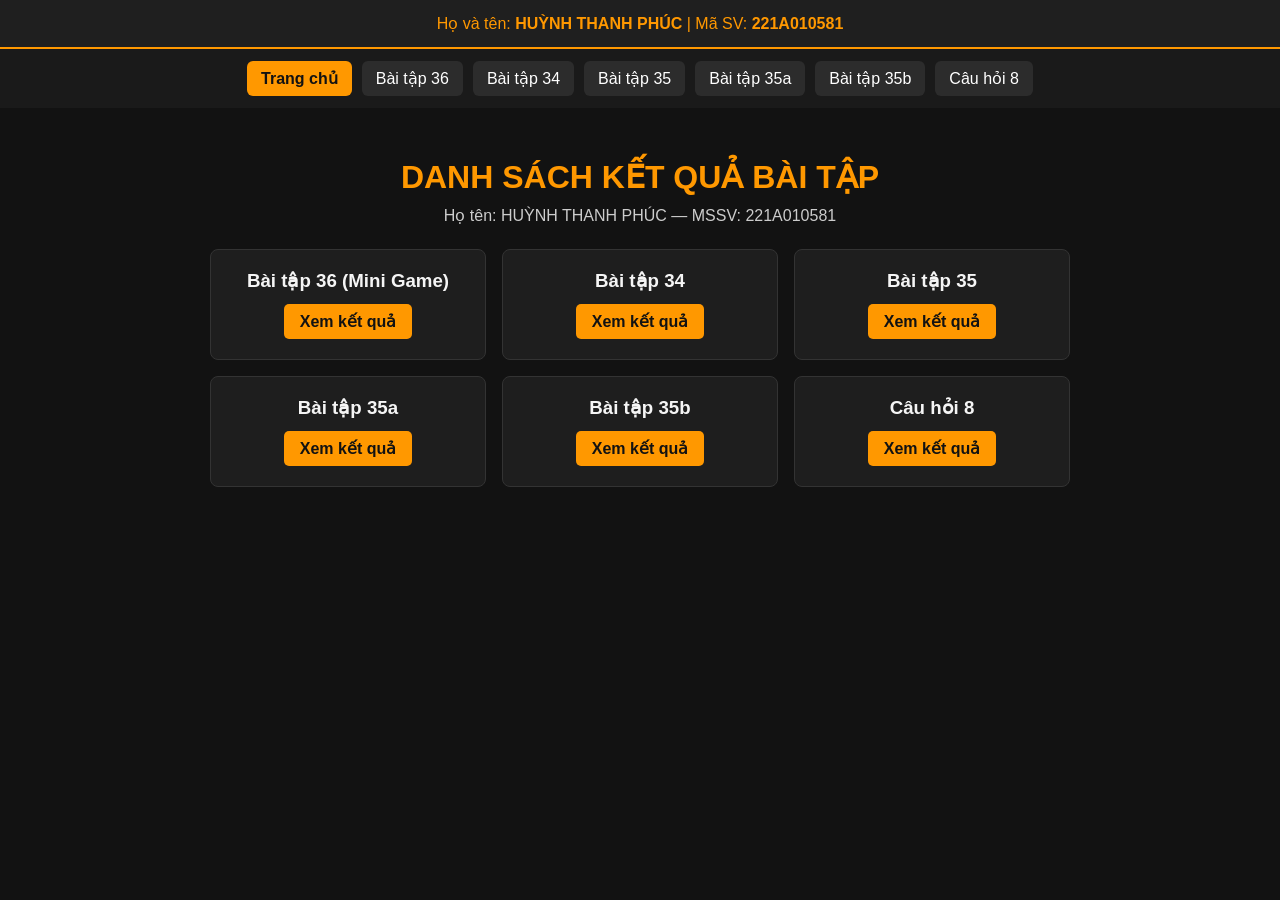
<file: index.html>
<!DOCTYPE html>
<html lang="vi">
<head>
    <meta charset="UTF-8">
    <meta name="viewport" content="width=device-width, initial-scale=1.0">
    <title>Trang chủ - 221A010581</title>
    <link rel="stylesheet" href="css/style.css">
</head>
<body>

    <div class="student-info">
        Họ và tên: <strong>HUỲNH THANH PHÚC</strong> | Mã SV: <strong>221A010581</strong>
    </div>

    <nav>
        <a href="index.html" class="active">Trang chủ</a>
        <a href="221A010581_bt36.html">Bài tập 36</a>
        <a href="bai-tap/bai34/index.html">Bài tập 34</a>
        <a href="bai-tap/bai35/index.html">Bài tập 35</a>
        <a href="bai-tap/bai35a/index.html">Bài tập 35a</a>
        <a href="bai-tap/bai35b/index.html">Bài tập 35b</a>
        <a href="bai-tap/cauhoi8/index.html">Câu hỏi 8</a>
    </nav>

    <div class="container">
        <h1>DANH SÁCH KẾT QUẢ BÀI TẬP</h1>
        <p class="subtitle">Họ tên: HUỲNH THANH PHÚC — MSSV: 221A010581</p>

        <div class="grid-menu">
            <div class="card">
                <h3>Bài tập 36 (Mini Game)</h3>
                <a href="221A010581_bt36.html">Xem kết quả</a>
            </div>
            <div class="card">
                <h3>Bài tập 34</h3>
                <a href="bai-tap/bai34/index.html">Xem kết quả</a>
            </div>
            <div class="card">
                <h3>Bài tập 35</h3>
                <a href="bai-tap/bai35/index.html">Xem kết quả</a>
            </div>
            <div class="card">
                <h3>Bài tập 35a</h3>
                <a href="bai-tap/bai35a/index.html">Xem kết quả</a>
            </div>
            <div class="card">
                <h3>Bài tập 35b</h3>
                <a href="bai-tap/bai35b/index.html">Xem kết quả</a>
            </div>
            <div class="card">
                <h3>Câu hỏi 8</h3>
                <a href="bai-tap/cauhoi8/index.html">Xem kết quả</a>
            </div>
        </div>
    </div>

</body>
</html>
</file>
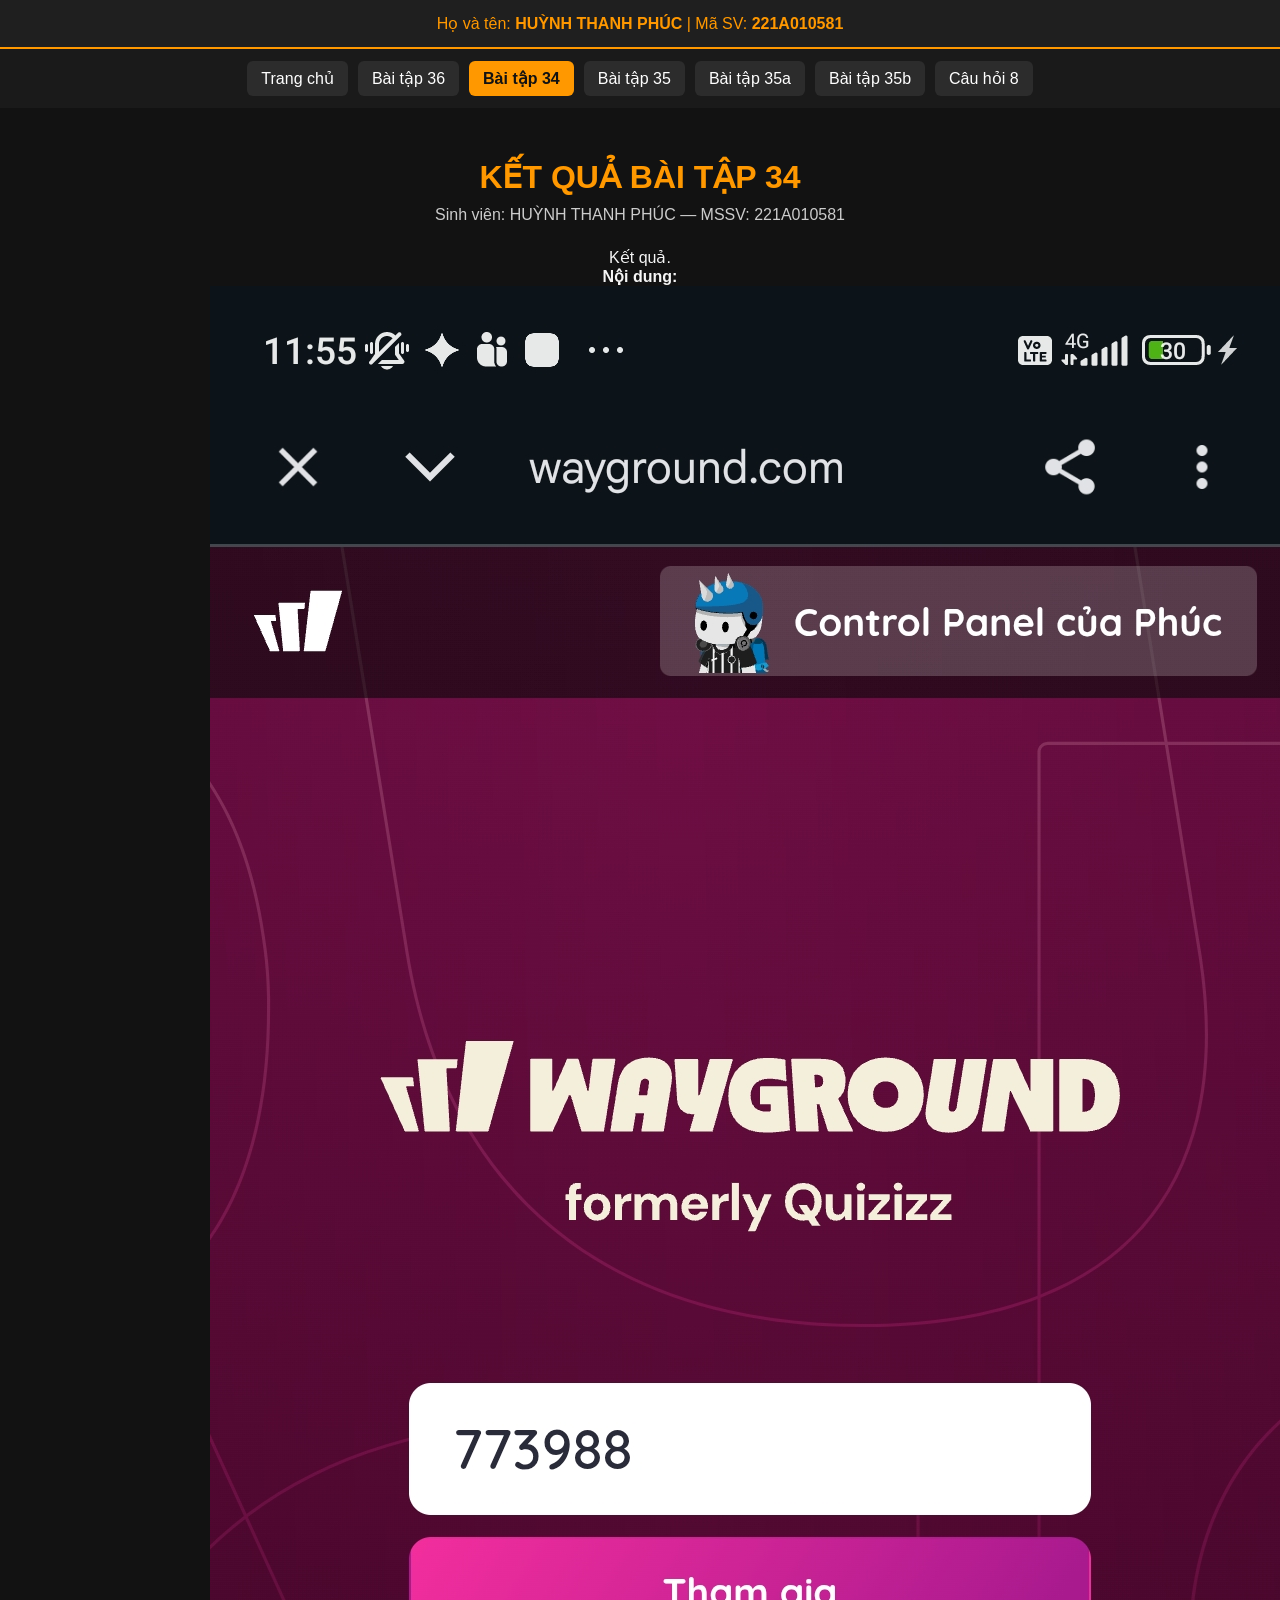
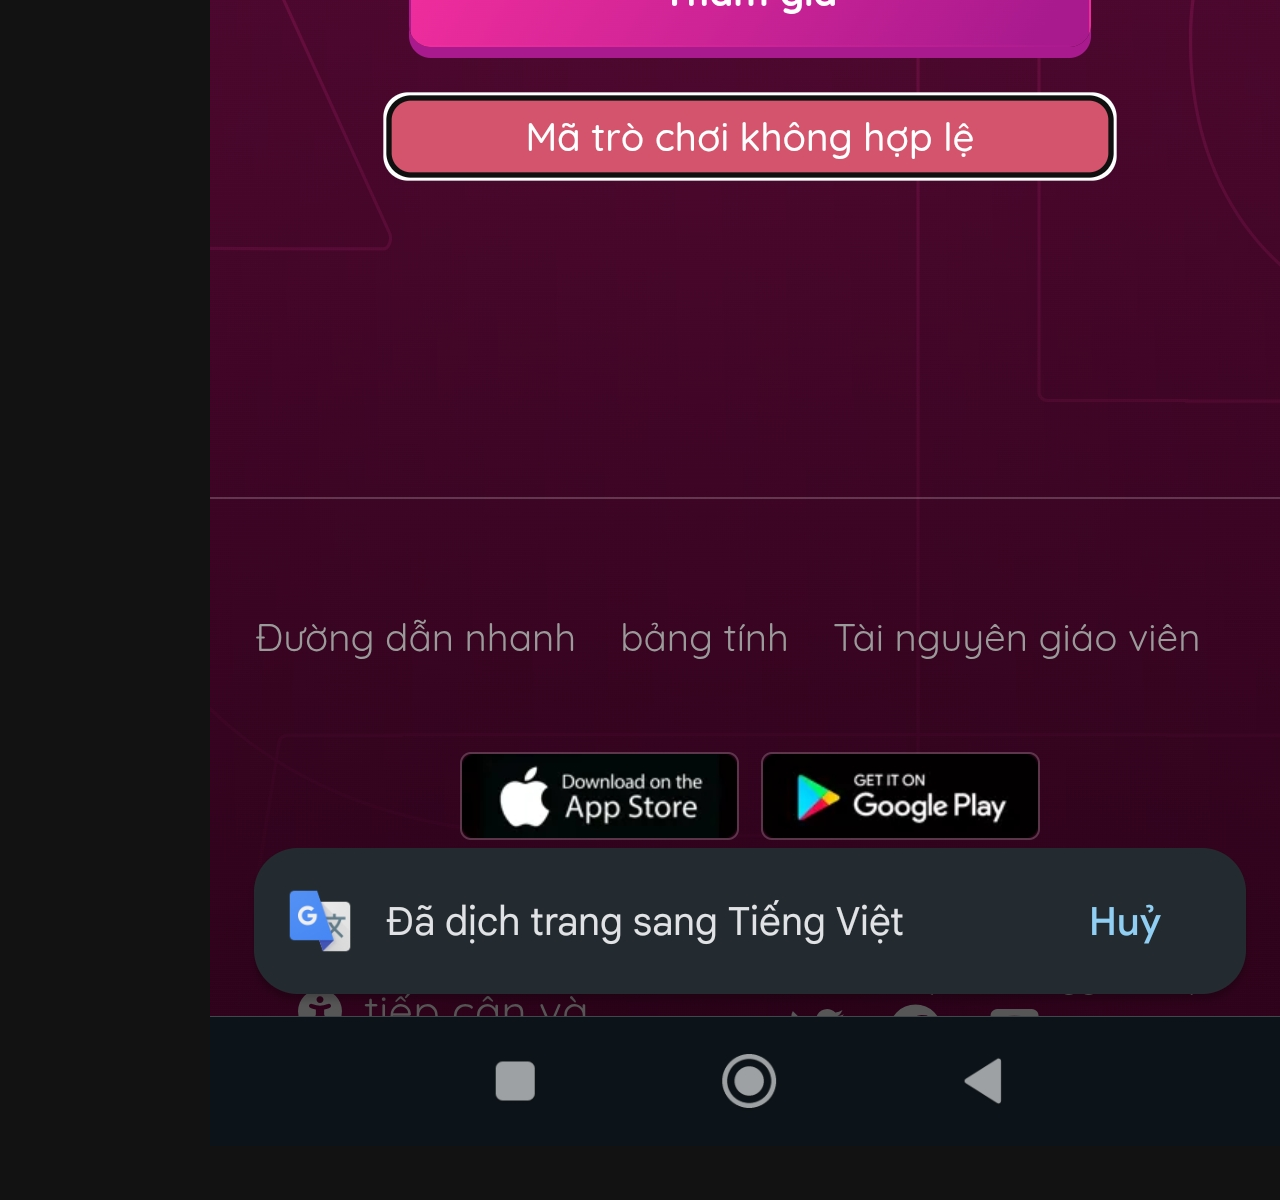
<file: bai-tap/bai34/index.html>
<!DOCTYPE html>
<html lang="vi">
<head>
    <meta charset="UTF-8">
    <meta name="viewport" content="width=device-width, initial-scale=1.0">
    <title>Kết quả Bài tập 34 - 221A010581</title>
    <link rel="stylesheet" href="../../css/style.css">
</head>
<body>

    <div class="student-info">
        Họ và tên: <strong>HUỲNH THANH PHÚC</strong> | Mã SV: <strong>221A010581</strong>
    </div>

    <nav>
        <a href="../../index.html">Trang chủ</a>
        <a href="../../221A010581_bt36.html">Bài tập 36</a>
        <a href="../bai34/index.html" class="active">Bài tập 34</a>
        <a href="../bai35/index.html">Bài tập 35</a>
        <a href="../bai35a/index.html">Bài tập 35a</a>
        <a href="../bai35b/index.html">Bài tập 35b</a>
        <a href="../cauhoi8/index.html">Câu hỏi 8</a>
    </nav>

    <div class="container">
        <h1>KẾT QUẢ BÀI TẬP 34</h1>
        <p class="subtitle">Sinh viên: HUỲNH THANH PHÚC — MSSV: 221A010581</p>

        <p>Kết quả.</p>
            <p><strong>Nội dung:</strong></p>
            <img src="h34.jpg" alt="Hình kết quả bài tập 34">
    </div>

</body>
</html>
</file>
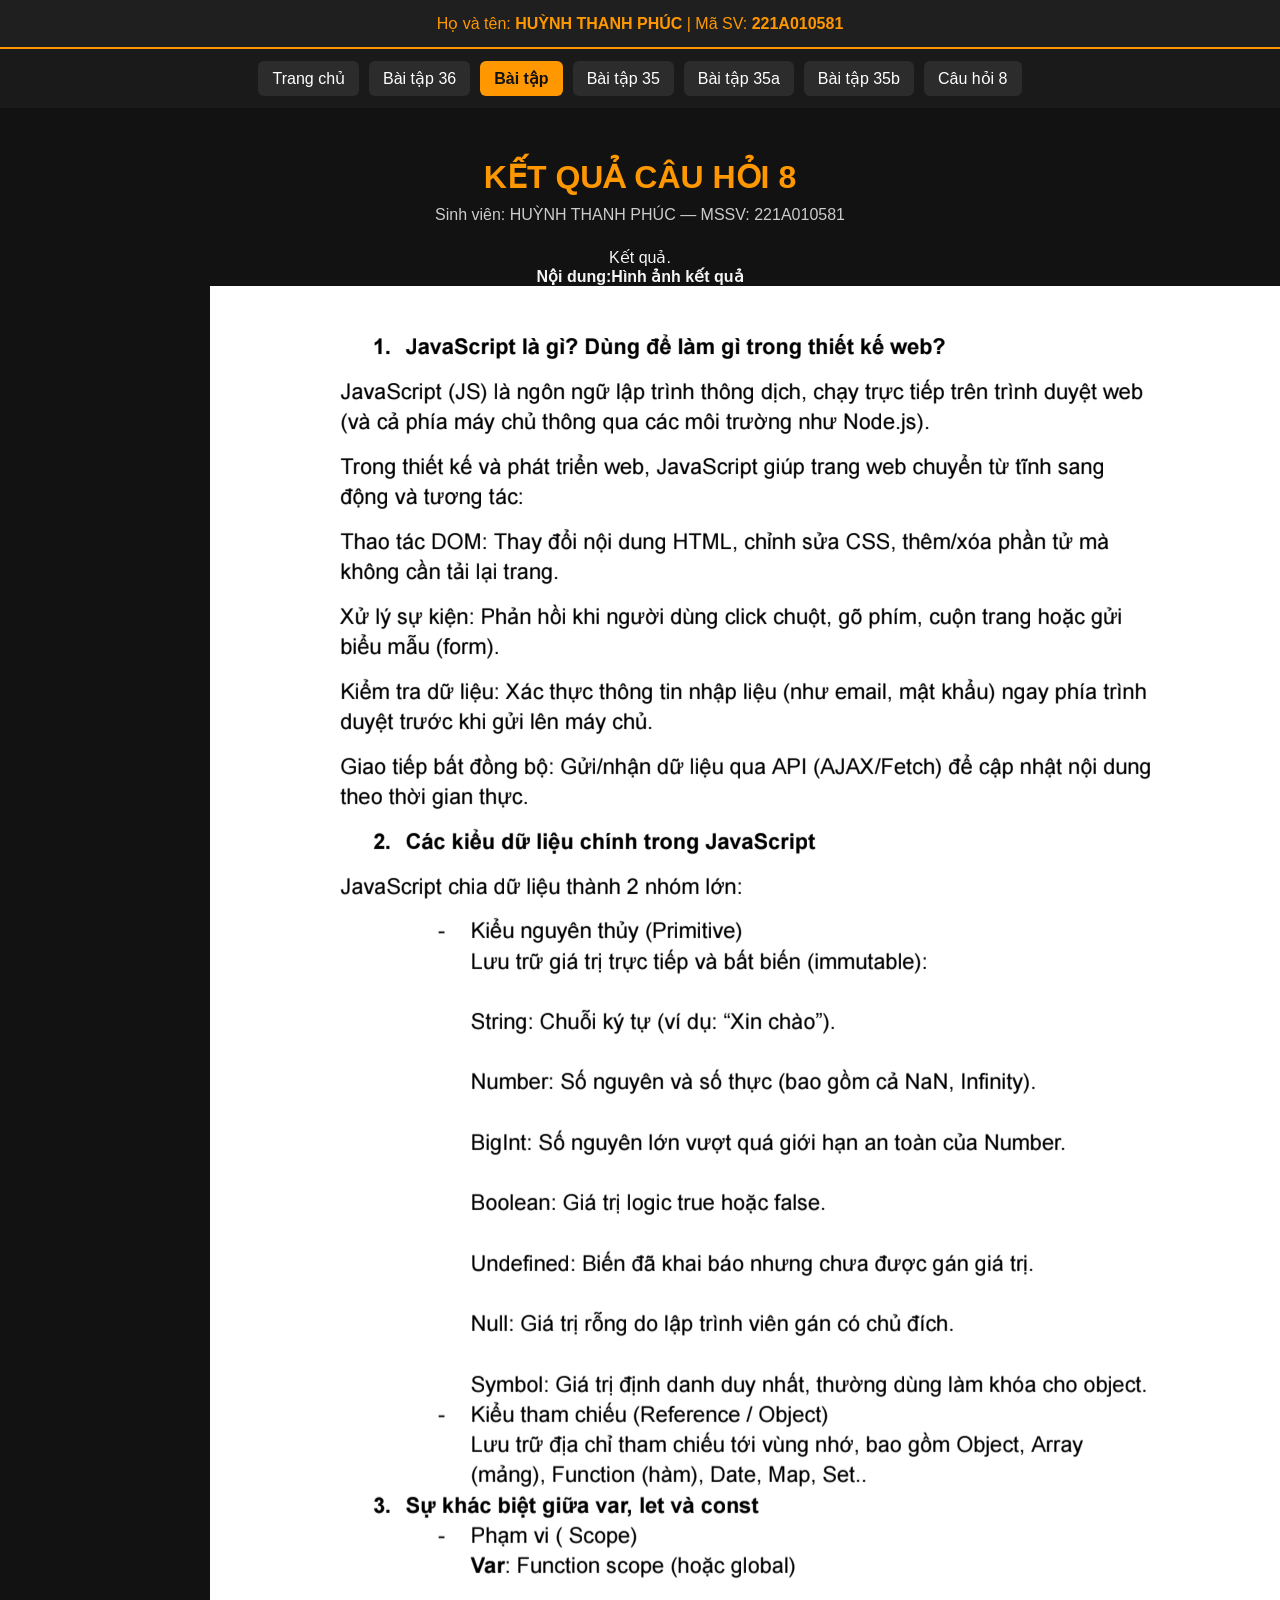
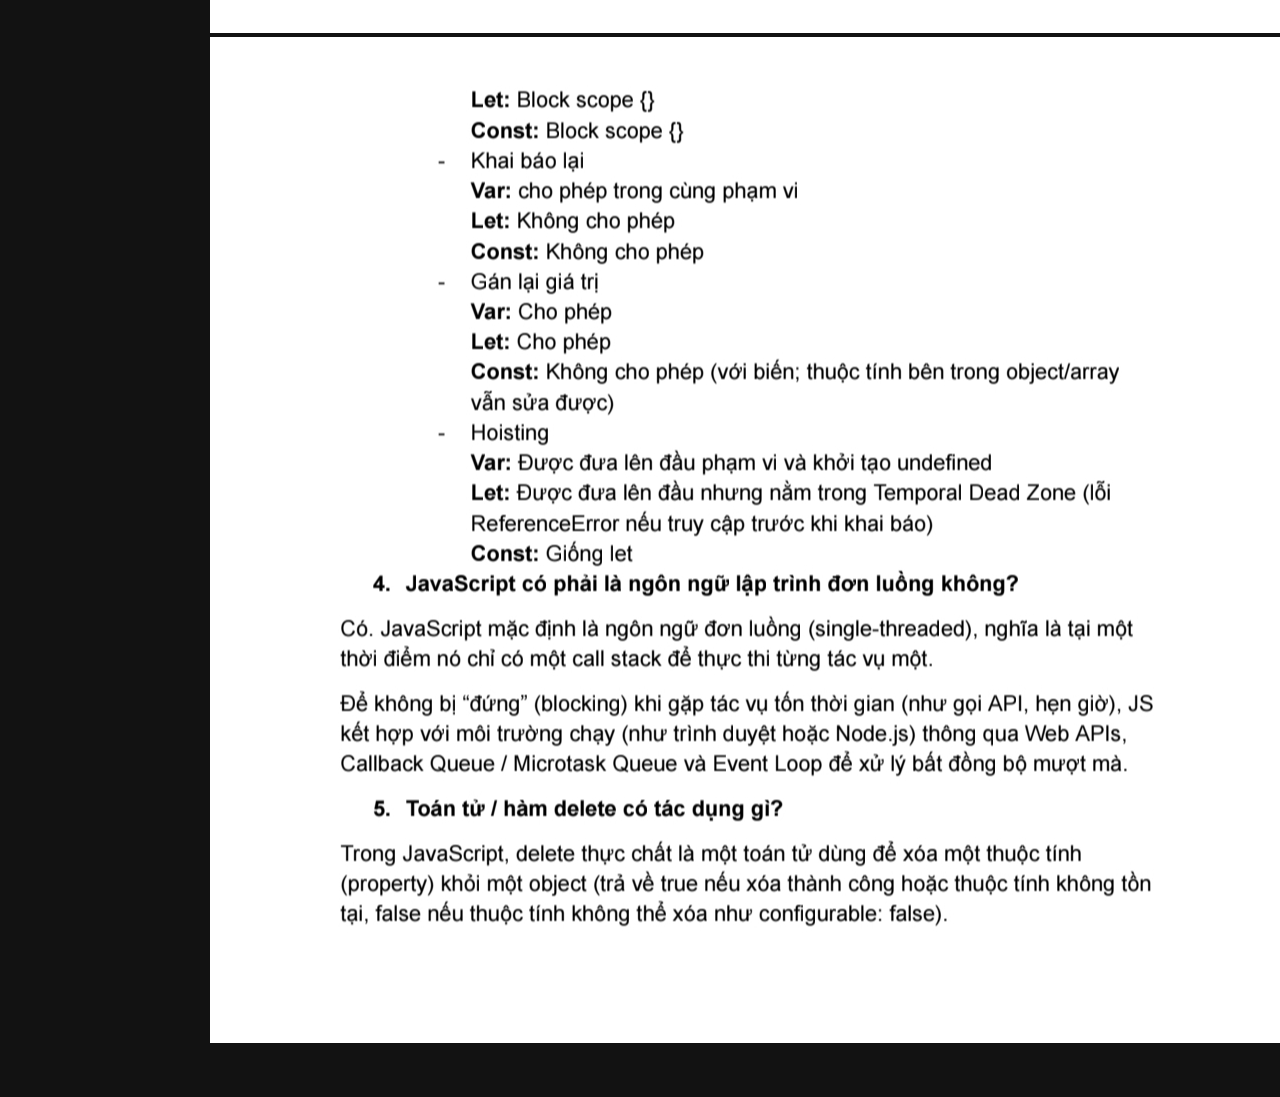
<file: bai-tap/cauhoi8/index.html>
<!DOCTYPE html>
<html lang="vi">
<head>
    <meta charset="UTF-8">
    <meta name="viewport" content="width=device-width, initial-scale=1.0">
    <title>Kết quả câu hỏi 8 - 221A010581</title>
    <link rel="stylesheet" href="../../css/style.css">
</head>
<body>

    <div class="student-info">
        Họ và tên: <strong>HUỲNH THANH PHÚC</strong> | Mã SV: <strong>221A010581</strong>
    </div>

    <nav>
        <a href="../../index.html">Trang chủ</a>
        <a href="../../221A010581_bt36.html">Bài tập 36</a>
        <a href="../bai34/index.html" class="active">Bài tập </a>
        <a href="../bai35/index.html">Bài tập 35</a>
        <a href="../bai35a/index.html">Bài tập 35a</a>
        <a href="../bai35b/index.html">Bài tập 35b</a>
        <a href="../cauhoi8/index.html">Câu hỏi 8</a>
    </nav>

    <div class="container">
        <h1>KẾT QUẢ CÂU HỎI 8</h1>
        <p class="subtitle">Sinh viên: HUỲNH THANH PHÚC — MSSV: 221A010581</p>
      <p>Kết quả.</p>
            <p><strong>Nội dung:Hình ảnh kết quả</strong></p>
      <img src="h08.jpg" alt="Hình kết quả câu hỏi 8">
      <img src="h8.jpg" alt="Hình kết quả câu hỏi  8">

        


    </div>

</body>
</html>
</file>
<file: css/style.css>
* {
    box-sizing: border-box;
    margin: 0;
    padding: 0;
    font-family: 'Segoe UI', Tahoma, Geneva, Verdana, sans-serif;
}

body {
    background-color: #121212;
    color: #f5f5f5;
}

.student-info {
    background-color: #1f1f1f;
    color: #ff9800;
    text-align: center;
    padding: 14px;
    border-bottom: 2px solid #ff9800;
}

nav {
    background-color: #1a1a1a;
    padding: 12px;
    display: flex;
    flex-wrap: wrap;
    justify-content: center;
    gap: 10px;
}

nav a {
    color: #fff;
    text-decoration: none;
    padding: 8px 14px;
    border-radius: 6px;
    background-color: #2c2c2c;
}

nav a:hover,
nav a.active {
    background-color: #ff9800;
    color: #121212;
    font-weight: bold;
}

.container {
    max-width: 900px;
    margin: 30px auto;
    padding: 20px;
    text-align: center;
}

h1 {
    color: #ff9800;
    margin-bottom: 10px;
}

.subtitle {
    color: #ccc;
    margin-bottom: 24px;
}

.grid-menu {
    display: grid;
    grid-template-columns: repeat(auto-fit, minmax(220px, 1fr));
    gap: 16px;
}

.card {
    background-color: #1e1e1e;
    border: 1px solid #333;
    border-radius: 8px;
    padding: 20px;
}

.card a {
    display: inline-block;
    margin-top: 12px;
    padding: 8px 16px;
    background-color: #ff9800;
    color: #121212;
    text-decoration: none;
    border-radius: 5px;
    font-weight: bold;
}
</file>
